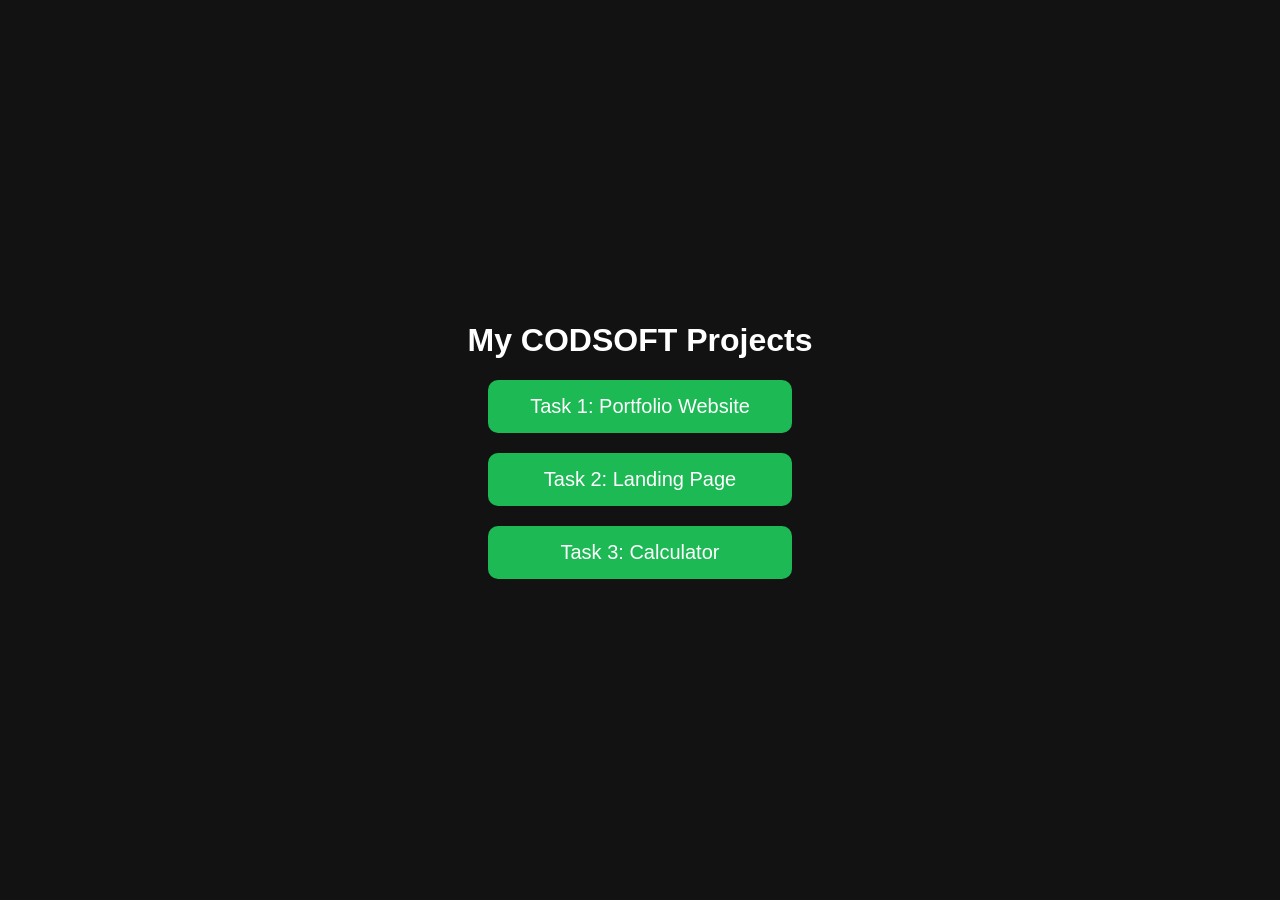
<file: index.html>
<!DOCTYPE html>
<html>
<head>
<title>CODSOFT Projects</title>
<style>
body{
font-family:Arial;
background:#121212;
color:white;
display:flex;
justify-content:center;
align-items:center;
height:100vh;
margin:0;
}

.container{
text-align:center;
}

a{
display:block;
margin:20px;
padding:15px 30px;
background:#1DB954;
color:white;
text-decoration:none;
border-radius:10px;
font-size:20px;
}
</style>
</head>

<body>

<div class="container">

<h1>My CODSOFT Projects</h1>

<a href="PersonalPortfolio/">Task 1: Portfolio Website</a>

<a href="LandingPage/">Task 2: Landing Page</a>

<a href="Calculator/">Task 3: Calculator</a>

</div>

</body>
</html>
</file>
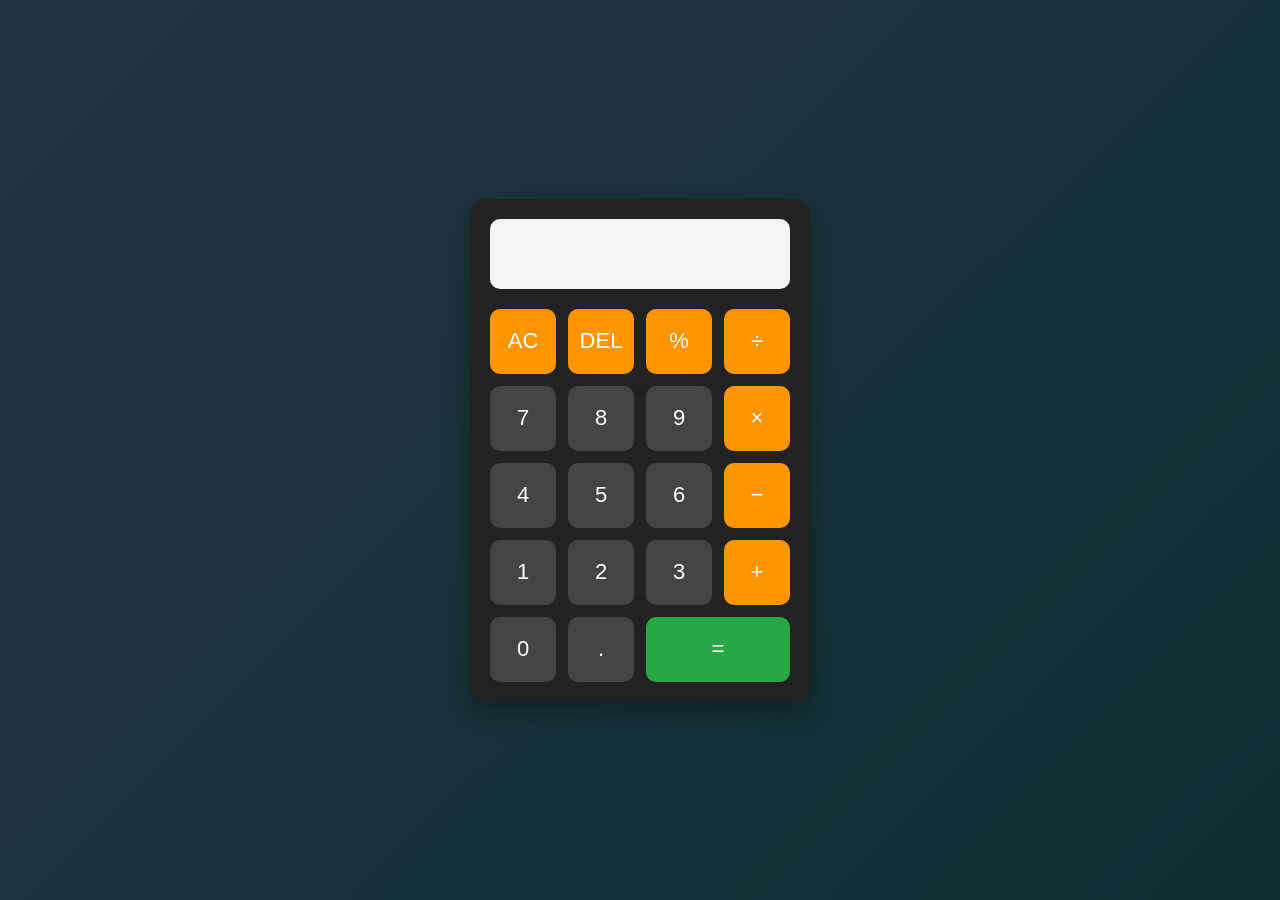
<file: Calculator/index.html>
<!DOCTYPE html>
<html lang="en">
<head>
    <meta charset="UTF-8">
    <meta name="viewport" content="width=device-width, initial-scale=1.0">
    <title>Calculator</title>

    <link rel="stylesheet" href="style.css">
</head>

<body>

<div class="calculator">

    <input type="text" id="display" readonly>

    <div class="buttons">

        <button class="operator" onclick="clearDisplay()">AC</button>
        <button class="operator" onclick="deleteLast()">DEL</button>
        <button class="operator" onclick="appendValue('%')">%</button>
        <button class="operator" onclick="appendValue('/')">÷</button>

        <button onclick="appendValue('7')">7</button>
        <button onclick="appendValue('8')">8</button>
        <button onclick="appendValue('9')">9</button>
        <button class="operator" onclick="appendValue('*')">×</button>

        <button onclick="appendValue('4')">4</button>
        <button onclick="appendValue('5')">5</button>
        <button onclick="appendValue('6')">6</button>
        <button class="operator" onclick="appendValue('-')">−</button>

        <button onclick="appendValue('1')">1</button>
        <button onclick="appendValue('2')">2</button>
        <button onclick="appendValue('3')">3</button>
        <button class="operator" onclick="appendValue('+')">+</button>

        <button onclick="appendValue('0')">0</button>
        <button onclick="appendValue('.')">.</button>
        <button class="equal" onclick="calculate()">=</button>

    </div>

</div>

<script src="script.js"></script>

</body>
</html>
</file>
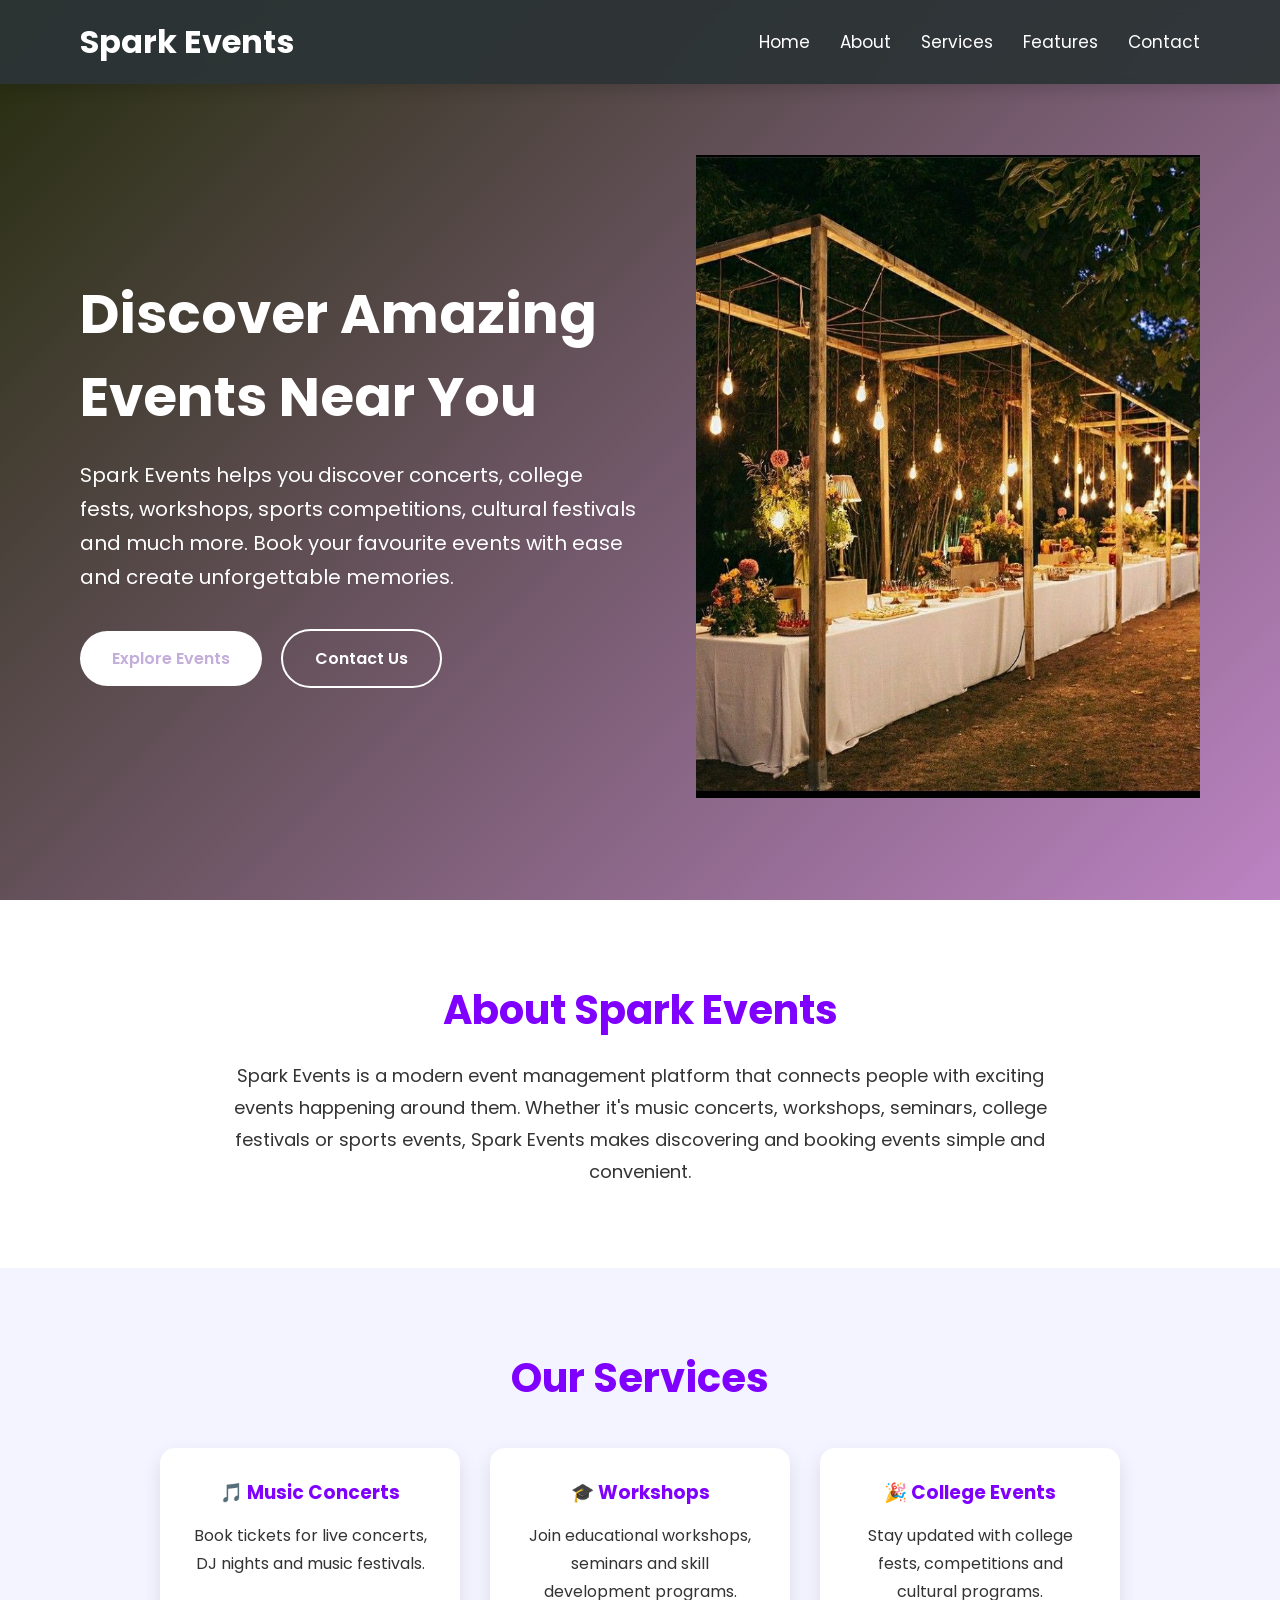
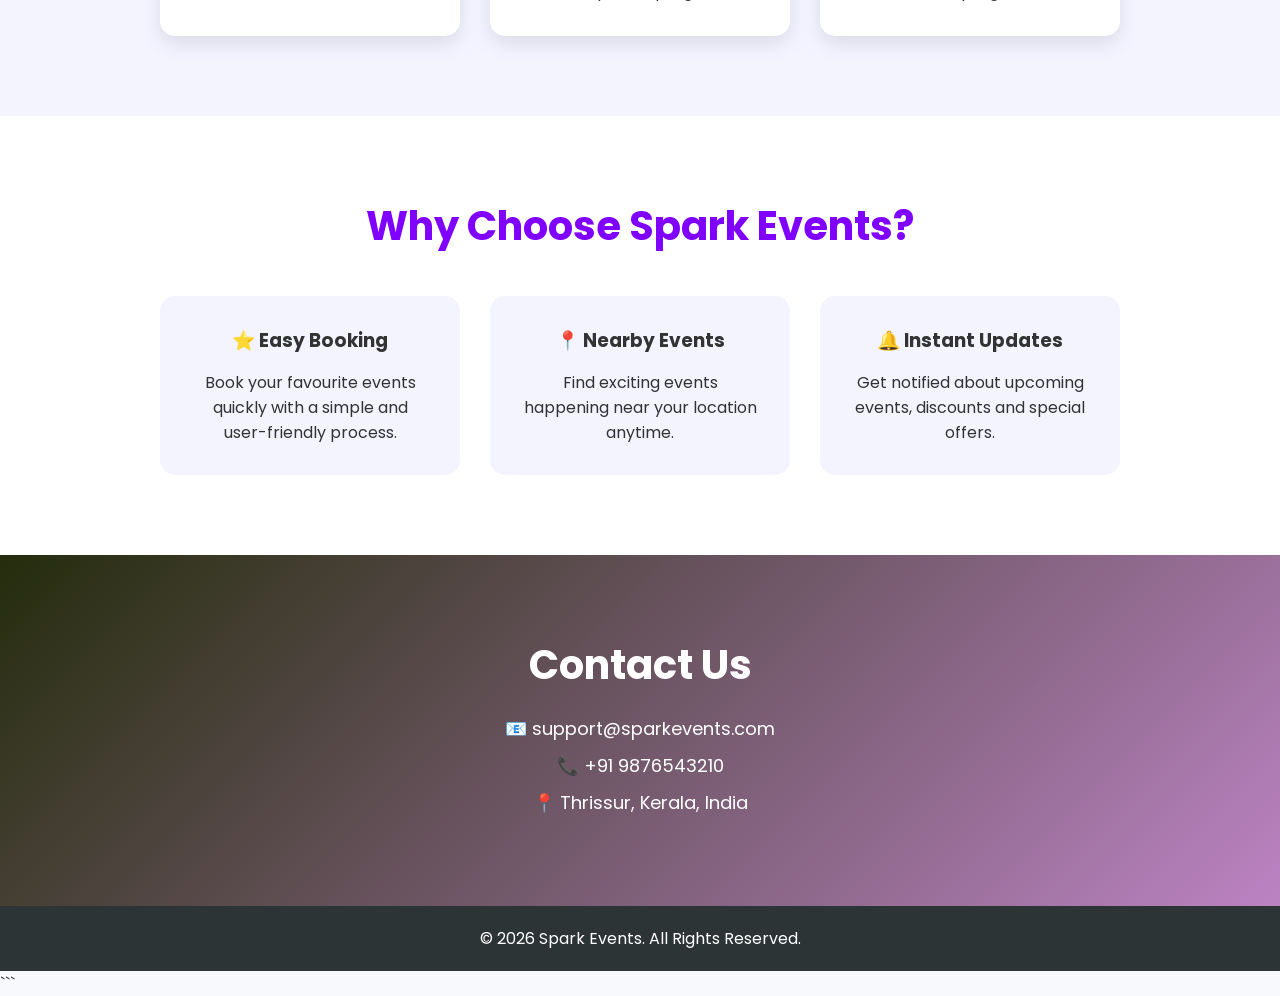
<file: LandingPage/index.html>
<!DOCTYPE html>
<html lang="en">

<head>
    <meta charset="UTF-8">
    <meta name="viewport" content="width=device-width, initial-scale=1.0">
    <title>Spark Events | Landing Page</title>

    <link rel="stylesheet" href="style.css">

    <!-- Google Font -->
    <link href="https://fonts.googleapis.com/css2?family=Poppins:wght@300;400;600;700&display=swap" rel="stylesheet">
</head>

<body>

    <!-- ================= NAVIGATION ================= -->

    <nav>

        <div class="logo">
            Spark Events
        </div>

        <ul>

            <li><a href="#home">Home</a></li>

            <li><a href="#about">About</a></li>

            <li><a href="#services">Services</a></li>

            <li><a href="#features">Features</a></li>

            <li><a href="#contact">Contact</a></li>

        </ul>

    </nav>

    <!-- ================= HERO ================= -->

    <section id="home" class="hero">

        <div class="left">

            <h1>Discover Amazing Events Near You</h1>

            <p>

                Spark Events helps you discover concerts,
                college fests, workshops, sports competitions,
                cultural festivals and much more.
                Book your favourite events with ease and
                create unforgettable memories.

            </p>

            <a href="#services" class="btn">Explore Events</a>

            <a href="#contact" class="btn2">Contact Us</a>

        </div>

        <div class="right">

            <img src="fd17.jpeg" alt="Events Illustration">

        </div>

    </section>

    <!-- ================= ABOUT ================= -->

    <section id="about" class="about">

        <h2>About Spark Events</h2>

        <p>

            Spark Events is a modern event management platform
            that connects people with exciting events happening
            around them. Whether it's music concerts, workshops,
            seminars, college festivals or sports events,
            Spark Events makes discovering and booking events
            simple and convenient.

        </p>

    </section>

    <!-- ================= SERVICES ================= -->

    <section id="services" class="services">

        <h2>Our Services</h2>

        <div class="service-container">

            <div class="card">

                <h3>🎵 Music Concerts</h3>

                <p>

                    Book tickets for live concerts,
                    DJ nights and music festivals.

                </p>

            </div>

            <div class="card">

                <h3>🎓 Workshops</h3>

                <p>

                    Join educational workshops,
                    seminars and skill development programs.

                </p>

            </div>

            <div class="card">

                <h3>🎉 College Events</h3>

                <p>

                    Stay updated with college fests,
                    competitions and cultural programs.

                </p>

            </div>

        </div>

    </section>

    <!-- ================= FEATURES ================= -->

    <section id="features" class="features">

        <h2>Why Choose Spark Events?</h2>

        <div class="feature-container">

            <div class="feature-box">

                <h3>⭐ Easy Booking</h3>

                <p>

                    Book your favourite events quickly
                    with a simple and user-friendly process.

                </p>

            </div>

            <div class="feature-box">

                <h3>📍 Nearby Events</h3>

                <p>

                    Find exciting events happening
                    near your location anytime.

                </p>

            </div>

            <div class="feature-box">

                <h3>🔔 Instant Updates</h3>

                <p>

                    Get notified about upcoming events,
                    discounts and special offers.

                </p>

            </div>

        </div>

    </section>

    <!-- ================= CONTACT ================= -->

    <section id="contact" class="contact">

        <h2>Contact Us</h2>

        <p>📧 support@sparkevents.com</p>

        <p>📞 +91 9876543210</p>

        <p>📍 Thrissur, Kerala, India</p>

    </section>

    <!-- ================= FOOTER ================= -->

    <footer>

        <p>

            © 2026 Spark Events. All Rights Reserved.

        </p>

    </footer>

</body>

</html>
```
</file>
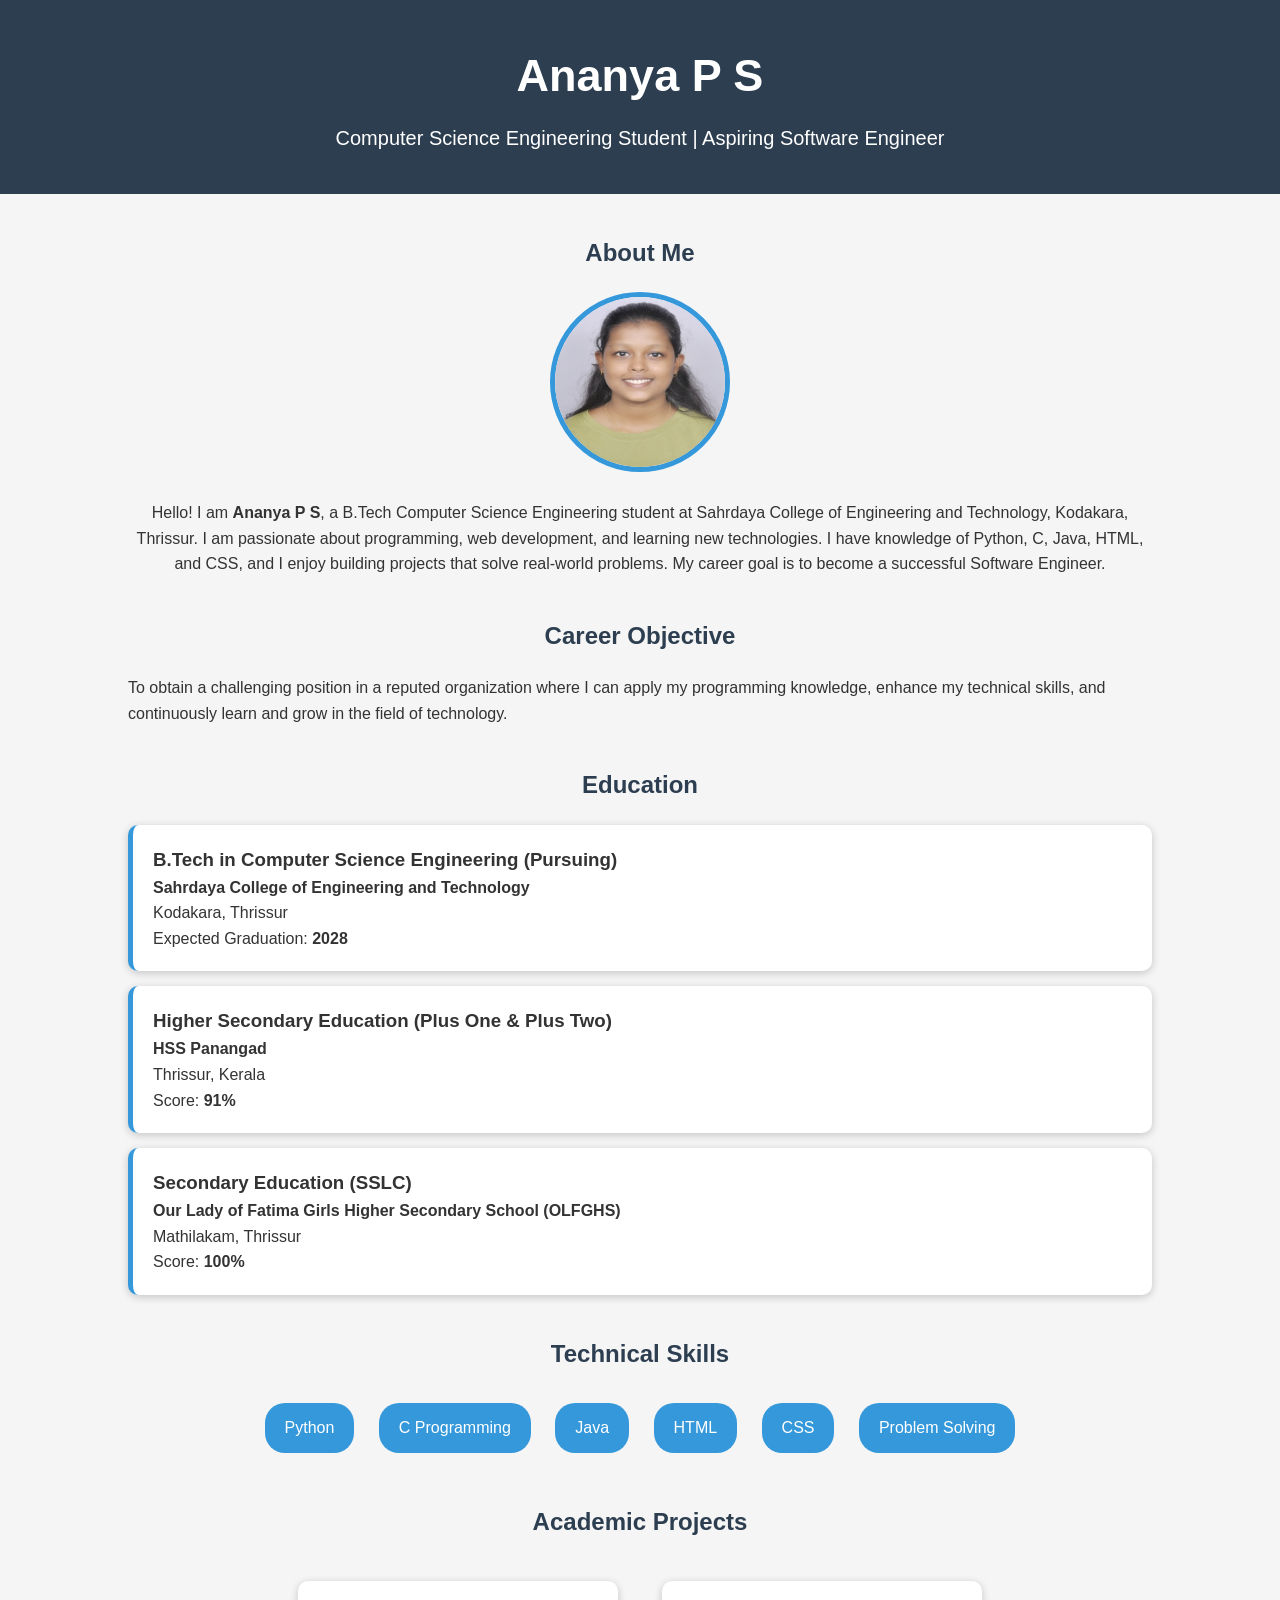
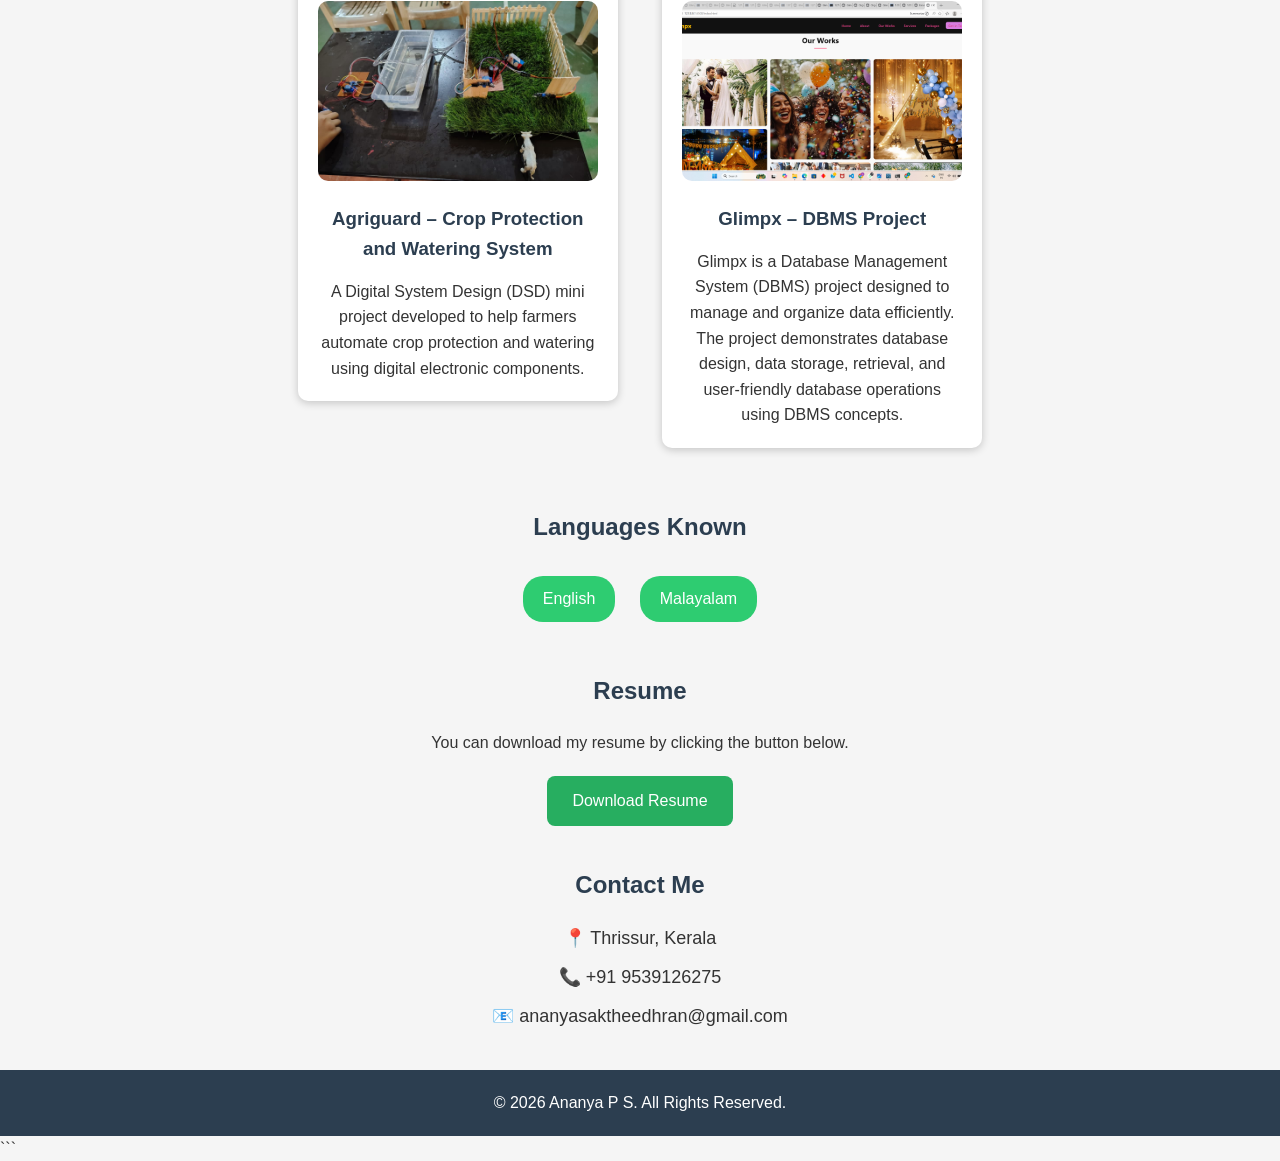
<file: PersonalPortfolio/index.html>
<!DOCTYPE html>
<html lang="en">
<head>
    <meta charset="UTF-8">
    <meta name="viewport" content="width=device-width, initial-scale=1.0">
    <title>Ananya P S | Portfolio</title>
    <link rel="stylesheet" href="style.css">
</head>
<body>

    <!-- Header -->
    <header>
        <h1>Ananya P S</h1>
        <p>Computer Science Engineering Student | Aspiring Software Engineer</p>
    </header>

    <!-- About Section -->
    <section id="about">

        <h2>About Me</h2>

        <img src="images\profile.jpg" alt="Profile Photo">

        <p>
            Hello! I am <strong>Ananya P S</strong>, a B.Tech Computer Science
            Engineering student at Sahrdaya College of Engineering and Technology,
            Kodakara, Thrissur. I am passionate about programming, web development,
            and learning new technologies. I have knowledge of Python, C, Java,
            HTML, and CSS, and I enjoy building projects that solve real-world
            problems. My career goal is to become a successful Software Engineer.
        </p>

    </section>

    <!-- Career Objective -->
    <section id="objective">

        <h2>Career Objective</h2>

        <p>
            To obtain a challenging position in a reputed organization where I can
            apply my programming knowledge, enhance my technical skills, and
            continuously learn and grow in the field of technology.
        </p>

    </section>

    <!-- Education -->
    <section id="education">

        <h2>Education</h2>

        <div class="card">
            <h3>B.Tech in Computer Science Engineering (Pursuing)</h3>
            <p><strong>Sahrdaya College of Engineering and Technology</strong></p>
            <p>Kodakara, Thrissur</p>
            <p>Expected Graduation: <strong>2028</strong></p>
        </div>

        <div class="card">
            <h3>Higher Secondary Education (Plus One & Plus Two)</h3>
            <p><strong>HSS Panangad</strong></p>
            <p>Thrissur, Kerala</p>
            <p>Score: <strong>91%</strong></p>
        </div>

        <div class="card">
            <h3>Secondary Education (SSLC)</h3>
            <p><strong>Our Lady of Fatima Girls Higher Secondary School (OLFGHS)</strong></p>
            <p>Mathilakam, Thrissur</p>
            <p>Score: <strong>100%</strong></p>
        </div>

    </section>

    <!-- Skills -->
    <section id="skills">

        <h2>Technical Skills</h2>

        <div class="skills">
            <span>Python</span>
            <span>C Programming</span>
            <span>Java </span>
            <span>HTML</span>
            <span>CSS</span>
            <span>Problem Solving</span>
        </div>

    </section>

    <!-- Projects -->
    <section id="projects">

        <h2>Academic Projects</h2>

        <div class="project">

            <img src="images\project1.jpeg" alt="Agriguard Project">

            <h3>Agriguard – Crop Protection and Watering System</h3>

            <p>
                A Digital System Design (DSD) mini project developed to help
                farmers automate crop protection and watering using digital
                electronic components.
            </p>

        </div>

        <div class="project">

            <img src="images\project2.png" alt="Glimpx Project">

            <h3>Glimpx – DBMS Project</h3>

            <p>
                Glimpx is a Database Management System (DBMS) project designed
                to manage and organize data efficiently. The project demonstrates
                database design, data storage, retrieval, and user-friendly
                database operations using DBMS concepts.
            </p>

        </div>

    </section>

    <!-- Languages -->
    <section id="languages">

        <h2>Languages Known</h2>

        <ul>
            <li>English</li>
            <li>Malayalam</li>
        </ul>

    </section>

    <!-- Resume -->
    <section id="resume">

        <h2>Resume</h2>

        <p>You can download my resume by clicking the button below.</p>

        <a href="RESUME ANANYA.pdf_20260411_223939_0000.pdf" download>Download Resume</a>

    </section>

    <!-- Contact -->
    <section id="contact">

        <h2>Contact Me</h2>

        <p>📍 Thrissur, Kerala</p>
        <p>📞 +91 9539126275</p>
        <p>📧 ananyasaktheedhran@gmail.com</p>

    </section>

    <!-- Footer -->
    <footer>

        <p>© 2026 Ananya P S. All Rights Reserved.</p>

    </footer>

</body>
</html>
```
</file>
<file: Calculator/style.css>
*{
    margin:0;
    padding:0;
    box-sizing:border-box;
    font-family:Arial, sans-serif;
}

body{
    display:flex;
    justify-content:center;
    align-items:center;
    height:100vh;
    background:linear-gradient(135deg,#263441,#0a3032);
}

.calculator{
    background:#222;
    padding:20px;
    border-radius:15px;
    width:340px;
    box-shadow:0 10px 25px rgba(0,0,0,0.3);
}

#display{
    width:100%;
    height:70px;
    font-size:30px;
    text-align:right;
    padding:15px;
    border:none;
    border-radius:10px;
    margin-bottom:20px;
    background:#f4f4f4;
}

.buttons{
    display:grid;
    grid-template-columns:repeat(4,1fr);
    gap:12px;
}

button{
    height:65px;
    font-size:22px;
    border:none;
    border-radius:10px;
    cursor:pointer;
    transition:0.3s;
}

button:hover{
    transform:scale(1.05);
}

.operator{
    background:#ff9500;
    color:white;
}

.operator:hover{
    background:#e68900;
}

.equal{
    grid-column:span 2;
    background:#28a745;
    color:white;
}

.equal:hover{
    background:#218838;
}

button:not(.operator):not(.equal){
    background:#444;
    color:white;
}

button:not(.operator):not(.equal):hover{
    background:#555;
}
</file>
<file: LandingPage/style.css>
/* ===============================
   GOOGLE FONT
================================== */

*{
    margin:0;
    padding:0;
    box-sizing:border-box;
    font-family:'Poppins',sans-serif;
}

html{
    scroll-behavior:smooth;
}

body{
    background:#f8f9fc;
    color:#333;
    overflow-x:hidden;
}

/* ===============================
   NAVIGATION
================================== */

nav{
    position:fixed;
    top:0;
    left:0;
    width:100%;
    display:flex;
    justify-content:space-between;
    align-items:center;
    padding:18px 80px;
    background:rgba(45,52,54,0.95);
    backdrop-filter:blur(10px);
    z-index:1000;
    box-shadow:0 5px 15px rgba(0,0,0,.15);
}

.logo{
    font-size:32px;
    font-weight:700;
    color:#ffffff;
}

nav ul{
    display:flex;
    list-style:none;
}

nav ul li{
    margin-left:30px;
}

nav ul li a{
    text-decoration:none;
    color:white;
    font-size:17px;
    transition:.3s;
}

nav ul li a:hover{
    color:#ffcc00;
}

/* ===============================
   HERO SECTION
================================== */

.hero{
    min-height:100vh;
    display:flex;
    justify-content:space-between;
    align-items:center;
    padding:120px 80px 60px;
    background:linear-gradient(135deg,hsl(75, 57%, 11%),#bc83c3);
    color:white;
}

.left{
    width:50%;
}

.left h1{
    font-size:55px;
    margin-bottom:20px;
}

.left p{
    font-size:20px;
    line-height:34px;
    margin-bottom:35px;
}

/* Buttons */

.btn,
.btn2{

    display:inline-block;
    padding:15px 32px;
    text-decoration:none;
    border-radius:40px;
    font-weight:600;
    margin-right:15px;
    transition:.3s;
}

.btn{

    background:white;
    color:#c3adda;
}

.btn:hover{

    background:#ffcc00;
    color:black;
}

.btn2{

    border:2px solid white;
    color:white;
}

.btn2:hover{

    background:white;
    color:#807987;
}

/* Hero Image */

.right{
    width:45%;
}

.right img{
    width:100%;
    animation:float 4s infinite ease-in-out;
}

@keyframes float{

0%{
transform:translateY(0px);
}

50%{
transform:translateY(-15px);
}

100%{
transform:translateY(0px);
}

}

/* ===============================
   ABOUT
================================== */

.about{

    padding:80px;
    text-align:center;
    background:white;
}

.about h2{

    font-size:40px;
    color:#7F00FF;
    margin-bottom:20px;
}

.about p{

    width:75%;
    margin:auto;
    line-height:32px;
    font-size:18px;
}

/* ===============================
   SERVICES
================================== */

.services{

    padding:80px;
    background:#f3f4ff;
    text-align:center;
}

.services h2{

    font-size:40px;
    color:#7F00FF;
    margin-bottom:40px;
}

.service-container{

    display:flex;
    justify-content:center;
    gap:30px;
    flex-wrap:wrap;
}

.card{

    width:300px;
    background:white;
    padding:30px;
    border-radius:15px;
    box-shadow:0 8px 20px rgba(0,0,0,.1);
    transition:.4s;
}

.card:hover{

    transform:translateY(-12px);
}

.card h3{

    color:#7F00FF;
    margin-bottom:15px;
}

.card p{

    line-height:28px;
}

/* ===============================
   FEATURES
================================== */

.features{

    padding:80px;
    text-align:center;
    background:white;
}

.features h2{

    font-size:40px;
    color:#7F00FF;
    margin-bottom:40px;
}

.feature-container{

    display:flex;
    justify-content:center;
    gap:30px;
    flex-wrap:wrap;
}

.feature-box{

    width:300px;
    background:#f3f4ff;
    padding:30px;
    border-radius:15px;
    transition:.4s;
}

.feature-box:hover{

    background:#7F00FF;
    color:white;
    transform:scale(1.05);
}

.feature-box h3{

    margin-bottom:15px;
}

/* ===============================
   CONTACT
================================== */

.contact{

    padding:80px;
    background:linear-gradient(135deg,hsl(75, 57%, 11%),#bc83c3);
    color:white;
    text-align:center;
}

.contact h2{

    font-size:40px;
    margin-bottom:20px;
}

.contact p{

    font-size:18px;
    margin:10px;
}

/* ===============================
   FOOTER
================================== */

footer{

    background:#2d3436;
    color:white;
    text-align:center;
    padding:20px;
}

/* ===============================
   RESPONSIVE
================================== */

@media(max-width:900px){

nav{

    flex-direction:column;
    padding:20px;
}

nav ul{

    margin-top:15px;
    flex-wrap:wrap;
    justify-content:center;
}

nav ul li{

    margin:10px;
}

.hero{

    flex-direction:column;
    text-align:center;
}

.left{

    width:100%;
    margin-bottom:40px;
}

.right{

    width:90%;
}

.left h1{

    font-size:40px;
}

.about p{

    width:100%;
}

.service-container,
.feature-container{

    flex-direction:column;
    align-items:center;
}

.btn,
.btn2{

    display:block;
    margin:15px auto;
    width:220px;
}

}
</file>
<file: PersonalPortfolio/style.css>
*{
    margin:0;
    padding:0;
    box-sizing:border-box;
}

body{
    font-family:Arial, Helvetica, sans-serif;
    background:#f5f5f5;
    color:#333;
    line-height:1.6;
}

/* Header */

header{
    background:#2c3e50;
    color:white;
    text-align:center;
    padding:40px;
}

header h1{
    font-size:45px;
}

header p{
    margin-top:10px;
    font-size:20px;
}

/* Sections */

section{
    width:80%;
    margin:40px auto;
}

h2{
    text-align:center;
    margin-bottom:20px;
    color:#2c3e50;
}

/* About */

#about{
    text-align:center;
}

#about img{
    width:180px;
    height:180px;
    border-radius:50%;
    border:5px solid #3498db;
    margin-bottom:20px;
}

/* Education Cards */

.card{
    background:white;
    padding:20px;
    margin:15px 0;
    border-left:5px solid #3498db;
    border-radius:10px;
    box-shadow:0 2px 8px rgba(0,0,0,.2);
}

/* Skills */

.skills{
    text-align:center;
}

.skills span{
    display:inline-block;
    background:#3498db;
    color:white;
    padding:12px 20px;
    margin:10px;
    border-radius:20px;
}

/* Projects */

#projects{
    text-align:center;
}

.project{
    width:320px;
    display:inline-block;
    background:white;
    margin:20px;
    padding:20px;
    border-radius:10px;
    box-shadow:0 2px 8px rgba(0,0,0,.2);
    vertical-align:top;
}

.project img{
    width:100%;
    height:180px;
    object-fit:cover;
    border-radius:10px;
}

.project h3{
    margin:15px 0;
    color:#2c3e50;
}

/* Languages */

#languages{
    text-align:center;
}

#languages ul{
    list-style:none;
}

#languages li{
    display:inline-block;
    background:#2ecc71;
    color:white;
    margin:10px;
    padding:10px 20px;
    border-radius:20px;
}

/* Resume */

#resume{
    text-align:center;
}

#resume a{
    display:inline-block;
    background:#27ae60;
    color:white;
    padding:12px 25px;
    margin-top:20px;
    text-decoration:none;
    border-radius:8px;
    transition:.3s;
}

#resume a:hover{
    background:#1e8449;
}

/* Contact */

#contact{
    text-align:center;
}

#contact p{
    font-size:18px;
    margin:10px;
}

/* Footer */

footer{
    background:#2c3e50;
    color:white;
    text-align:center;
    padding:20px;
    margin-top:40px;
}
</file>
